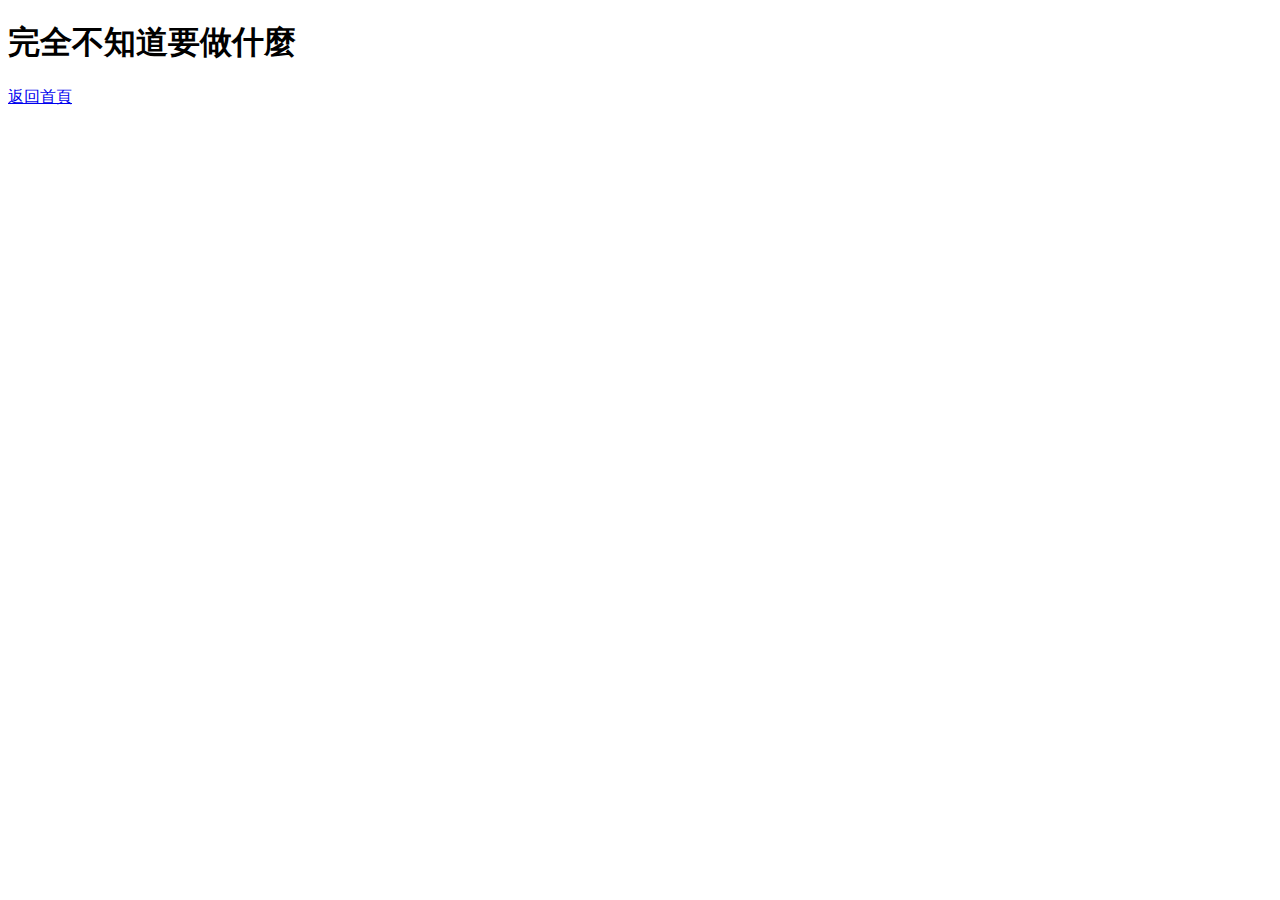
<file: aboutme.html>
<!DOCTYPE html>
<html lang="en">
<head>
    <meta charset="UTF-8">
    <meta http-equiv="X-UA-Compatible" content="IE=edge">
    <meta name="viewport" content="width=device-width, initial-scale=1.0">
    <title>Document</title>
</head>
<body>
    <h1>完全不知道要做什麼</h1>
    <a href="test.html">返回首頁</a>
</body>
</html>
</file>
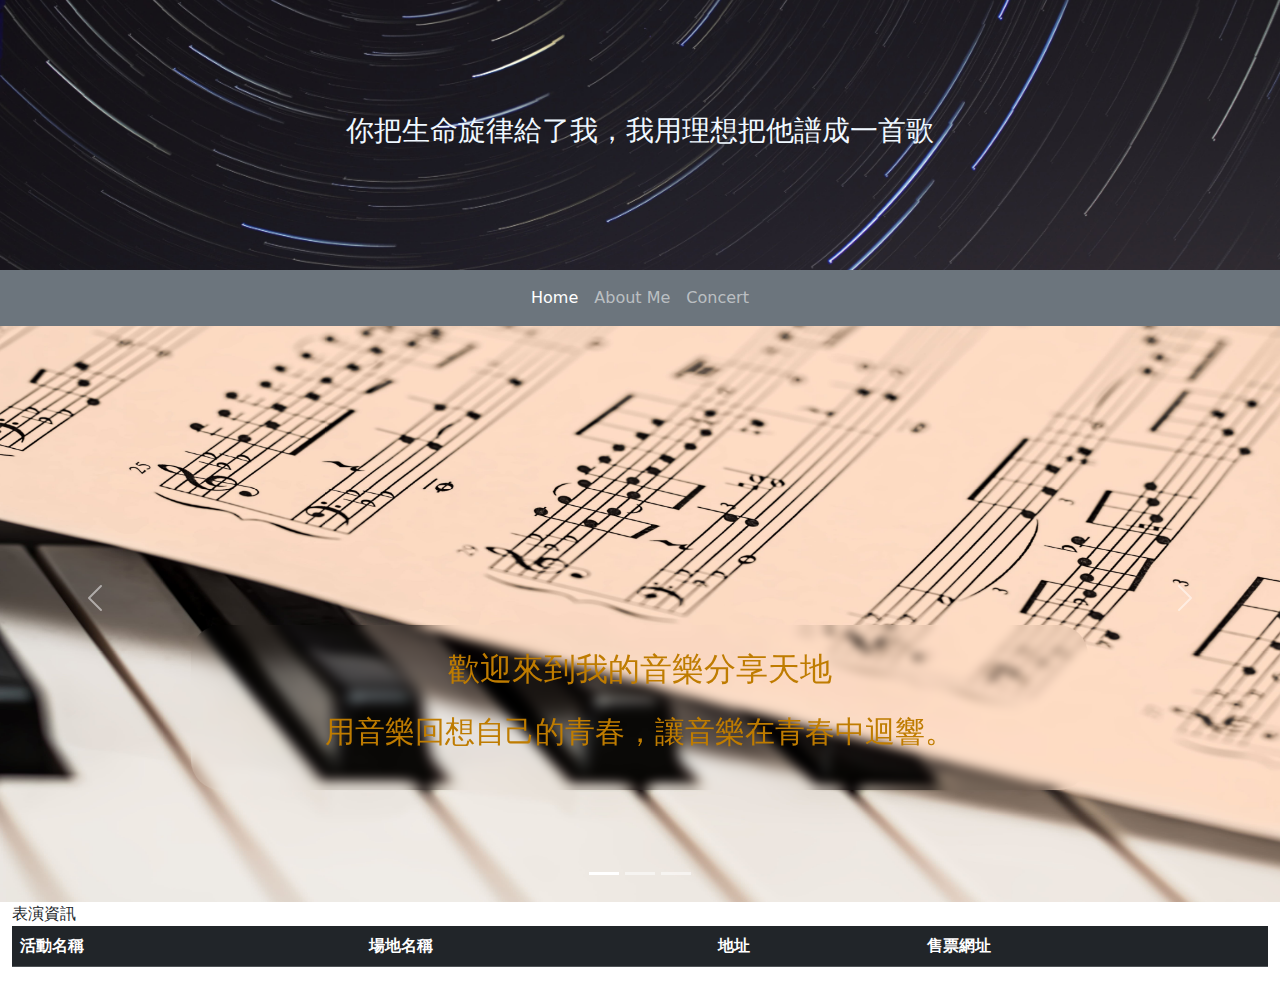
<file: Music.html>
<!DOCTYPE html>
<html lang="en">

<head>
    <meta charset="UTF-8">
    <meta http-equiv="X-UA-Compatible" content="IE=edge">
    <meta name="viewport" content="width=device-width, initial-scale=1.0">
    <!-- bootstrap -->
    <link href="https://cdn.jsdelivr.net/npm/bootstrap@5.2.1/dist/css/bootstrap.min.css" rel="stylesheet">
    <script src="https://cdn.jsdelivr.net/npm/bootstrap@5.2.1/dist/js/bootstrap.bundle.min.js"></script>
    <!-- jQuery -->
    <script src="https://cdnjs.cloudflare.com/ajax/libs/jquery/3.6.2/jquery.min.js"
        integrity="sha512-tWHlutFnuG0C6nQRlpvrEhE4QpkG1nn2MOUMWmUeRePl4e3Aki0VB6W1v3oLjFtd0hVOtRQ9PHpSfN6u6/QXkQ=="
        crossorigin="anonymous" referrerpolicy="no-referrer"></script>
    <!-- font-awesome -->
    <link rel="stylesheet" href="https://cdnjs.cloudflare.com/ajax/libs/font-awesome/6.2.1/css/all.min.css"
        integrity="sha512-MV7K8+y+gLIBoVD59lQIYicR65iaqukzvf/nwasF0nqhPay5w/9lJmVM2hMDcnK1OnMGCdVK+iQrJ7lzPJQd1w=="
        crossorigin="anonymous" referrerpolicy="no-referrer" />
    <!-- 自己的css -->
    <link rel="stylesheet" href="style.css">
    <title>傾聽人生</title>
</head>

<body>
    <!-- 導覽列 -->
    <div class="HomeTop container-fluid row align-items-center">
        <h3>
            <i class="fa-solid fa-music"></i>
            你把生命旋律給了我，我用理想把他譜成一首歌
            <i class="fa-solid fa-guitar"></i>
        </h3>
    </div>
    <nav class="navbar navbar-expand-lg bg-secondary navbar-dark NavList">
        <div class="container-fluid">
            <button class="navbar-toggler" type="button" data-bs-toggle="collapse" data-bs-target="#navbarNav"
                aria-controls="navbarNav" aria-expanded="false" aria-label="Toggle navigation">
                <span class="navbar-toggler-icon"></span>
            </button>
            <div class="collapse navbar-collapse justify-content-center" id="navbarNav">
                <ul class="navbar-nav">
                    <li class="nav-item">
                        <a class="nav-link active" aria-current="page" id="HomeBtn">Home</a>
                    </li>
                    <li class="nav-item">
                        <a class="nav-link" id="AboutMeBtn">About Me</a>
                    </li>
                    <li class="nav-item">
                        <a class="nav-link" id="ConcertBtn">Concert</a>
                    </li>
                </ul>
            </div>
        </div>
    </nav>
    <!-- Home頁面 -->
    <div class="container-fluid" id="HomeContent">
        <div id="carouselExampleCaptions" class="carousel slide carousel-fade HomePic" data-bs-ride="carousel">
            <!-- <div id="carouselExampleCaptions" class="carousel slide HomePic" data-bs-ride="false"> -->
            <div class="carousel-indicators slidebar">
                <button type="button" data-bs-target="#carouselExampleCaptions" data-bs-slide-to="0" class="active"
                    aria-current="true" aria-label="Slide 1"></button>
                <button type="button" data-bs-target="#carouselExampleCaptions" data-bs-slide-to="1"
                    aria-label="Slide 2"></button>
                <button type="button" data-bs-target="#carouselExampleCaptions" data-bs-slide-to="2"
                    aria-label="Slide 3"></button>
            </div>
            <div class="carousel-inner">
                <div class="carousel-item active" data-bs-interval="5000">
                    <img src="./image/pexels-pixabay-210764.jpg" style="height:65vh;" class="d-block w-100" alt="...">
                    <div class="carousel-caption HomePic1Text">
                        <p class="bigText">歡迎來到我的音樂分享天地</p>
                        <p>用音樂回想自己的青春，讓音樂在青春中迴響。</p>
                    </div>
                </div>
                <div class="carousel-item" data-bs-interval=5000">
                    <img src="./image/pexels-pixabay-433155.jpg" style="height:65vh;" class="d-block w-100" alt="...">
                    <div class="carousel-caption HomePic2Text">
                        <p class="bigText">不同時期的音樂收藏，彷彿日記般記錄著當時的情景</p>
                        <p>音樂是人類情感的主宰。</p>
                    </div>
                </div>
                <div class="carousel-item" data-bs-interval="5000">
                    <img src="./image//pexels-pixabay-355887.jpg" style="height:65vh;" class="d-block w-100" alt="...">
                    <div class="carousel-caption HomePic3Text">
                        <p class="bigText">邀請你一起聆聽我收藏的點點滴滴</p>
                        <p>跟上時代的節奏，演繹未來的韻律。</p>
                    </div>
                </div>
            </div>
            <button class="carousel-control-prev" type="button" data-bs-target="#carouselExampleCaptions"
                data-bs-slide="prev">
                <span class="carousel-control-prev-icon" aria-hidden="true"></span>
                <span class="visually-hidden">Previous</span>
            </button>
            <button class="carousel-control-next BtnNext" type="button" data-bs-target="#carouselExampleCaptions"
                data-bs-slide="next">
                <span class="carousel-control-next-icon" aria-hidden="true"></span>
                <span class="visually-hidden">Next</span>
            </button>
        </div>
    </div>
    <!-- Aboout Me頁面 -->
    <div class="container-fluid" id="AboutMeContent">
        <div class="row">
            <!-- 音樂導覽列 -->
            <nav id="navbar-example2" class="navbar px-3 mb-3 MusicShareBar col-8">
                <a class="navbar-brand mx-auto">音樂分享</a>
                <ul class="nav nav-pills mx-auto">
                    <li class="nav-item dropdown">
                        <a class="nav-link dropdown-toggle MusicShareText" data-bs-toggle="dropdown" href="#"
                            role="button" aria-expanded="false">我的收藏</a>
                        <ul class="dropdown-menu">
                            <li><a class="dropdown-item" href="#mymusic1">Harmonics</a></li>
                            <li><a class="dropdown-item" href="#mymusic2">Will</a></li>
                            <li><a class="dropdown-item" href="#mymusic3">Viator</a></li>
                            <li><a class="dropdown-item" href="#mymusic4">Lilium</a></li>
                            <li><a class="dropdown-item" href="#mymusic5">Rust</a></li>
                            <li><a class="dropdown-item" href="#mymusic6">toutou</a></li>
                        </ul>
                    </li>
                </ul>
            </nav>
            <!-- card元件第一列 -->
            <!-- about me 卡面 滿版 -->
            <div class="col-12" id="myself">
                <div class="card mb-3 mt-3 position-relative top-50 start-50 translate-middle"
                    style="max-width: 540px;">
                    <div class="row g-0">
                        <div class="col-md-4">
                            <img src="./image/piano.jpg" class="img-fluid rounded-start pianoimage" alt="...">
                        </div>
                        <div class="col-md-8">
                            <div class="card-body">
                                <h5 class="card-title">關於我</h5>
                                <p class="card-text">平時的興趣是閱讀輕小說與聽音樂，同時也會彈鋼琴作為休閒。</p>
                                <p class="card-text">對於音樂的接受度很廣，最喜歡以鋼琴及小提琴為伴奏基底的音樂。</p>
                                <p class="card-text">目前正在努力學習程式，喜歡一邊聆聽自己的音樂收藏一邊處理事情。</p>
                            </div>
                        </div>
                    </div>
                </div>
            </div>
            <div class="col-8" id="mymusic1">
                <div class="card mb-3 mt-3 position-relative top-50 start-50 translate-middle"
                    style="max-width: 540px;">
                    <div class="row g-0">
                        <div class="col-md-5">
                            <div class="card-body">
                                <h5 class="card-title">Harmonics</h5>
                                <p class="card-text">以豎琴為開頭，再來是主旋律的小提琴的加入給人一種，彷彿置身於異世界中展開一段冒險的感覺</p>
                                <p class="card-text">再加上管樂的襯托，彷彿微風輕拂過臉頰般舒適愜意。</p>
                            </div>
                        </div>
                        <div class="col-md-7">
                            <div class="ratio ratio-1x1">
                                <iframe class="rounded-end" src="https://www.youtube.com/embed/c0t1aCOFHWc"
                                    title="YouTube video player" frameborder="0"
                                    allow="accelerometer; autoplay; clipboard-write; encrypted-media; gyroscope; picture-in-picture"
                                    allowfullscreen>
                                </iframe>
                            </div>
                        </div>
                    </div>
                </div>
            </div>
        </div>
        <div class="row">
            <!-- card元件第二列 -->
            <!-- col-4 撐開版面排版-->
            <div class="col-4"></div>
            <div class="col-8" id="mymusic2">
                <div class="card mb-3 mt-3 position-relative top-50 start-50 translate-middle"
                    style="max-width: 540px;">
                    <div class="row g-0">
                        <div class="col-md-5">
                            <div class="card-body">
                                <h5 class="card-title">WILL</h5>
                                <p class="card-text">紫羅蘭永恆花園電影版</p>
                                <p class="card-text">感謝京都動畫為這世界帶來如此珍貴且優秀的作品</p>
                                <p class="card-text">謝謝你們</p>
                            </div>
                        </div>
                        <div class="col-md-7">
                            <div class="ratio ratio-1x1">
                                <div class="ratio ratio-1x1">
                                    <iframe class="rounded-end" width="560" height="315"
                                        src="https://www.youtube.com/embed/QJfXc0YZkT8" title="YouTube video player"
                                        frameborder="0"
                                        allow="accelerometer; autoplay; clipboard-write; encrypted-media; gyroscope; picture-in-picture; web-share"
                                        allowfullscreen></iframe>
                                </div>
                            </div>
                        </div>
                    </div>
                </div>
            </div>
        </div>
        <div class="row">
            <!-- card元件第三列 -->
            <div class="col-8" id="mymusic3">
                <div class="card mb-3 mt-3 position-relative top-50 start-50 translate-middle"
                    style="max-width: 540px;">
                    <div class="row g-0">
                        <div class="col-md-5">
                            <div class="card-body">
                                <h5 class="card-title">toutou</h5>
                                <h5 class="card-title">Viator</h5>
                                <p class="card-text">於離別之朝束起約定之花 主題曲</p>
                                <p class="card-text">溫馨感人的催淚電影</p>
                            </div>
                        </div>
                        <div class="col-md-7">
                            <div class="ratio ratio-1x1">
                                <iframe class="rounded-end" width="560" height="315"
                                    src="https://www.youtube.com/embed/HcaAPVqbqbA" title="YouTube video player"
                                    frameborder="0"
                                    allow="accelerometer; autoplay; clipboard-write; encrypted-media; gyroscope; picture-in-picture; web-share"
                                    allowfullscreen></iframe>
                            </div>
                        </div>
                    </div>
                </div>
            </div>
        </div>
        <div class="row">
            <!-- card元件第四列 -->
            <!-- col-4 撐開版面排版-->
            <div class="col-4"></div>
            <div class="col-8" id="mymusic4">
                <div class="card mb-3 mt-3 position-relative top-50 start-50 translate-middle"
                    style="max-width: 540px;">
                    <div class="row g-0">
                        <div class="col-md-5">
                            <div class="card-body">
                                <h5 class="card-title">Lilium</h5>
                                <p class="card-text">妖精的旋律OP</p>
                                <p class="card-text">致鬱系神作</p>
                            </div>
                        </div>
                        <div class="col-md-7">
                            <div class="ratio ratio-1x1">
                                <iframe class="rounded-end" width="560" height="315"
                                    src="https://www.youtube.com/embed/cZE5mFo0MGw" title="YouTube video player"
                                    frameborder="0"
                                    allow="accelerometer; autoplay; clipboard-write; encrypted-media; gyroscope; picture-in-picture; web-share"
                                    allowfullscreen></iframe>
                            </div>
                        </div>
                    </div>
                </div>
            </div>
        </div>
        <div class="row">
            <!-- card元件第五列 -->
            <div class="col-8" id="mymusic5">
                <div class="card mb-3 mt-3 position-relative top-50 start-50 translate-middle"
                    style="max-width: 540px;">
                    <div class="row g-0">
                        <div class="col-md-5">
                            <div class="card-body">
                                <h5 class="card-title">Rust</h5>
                                <p class="card-text">最後兩首Rust以及toutou</p>
                                <p class="card-text">有時我會在youtube上尋找以前上傳的音樂</p>
                            </div>
                        </div>
                        <div class="col-md-7">
                            <div class="ratio ratio-1x1">
                                <iframe class="rounded-end" width="560" height="315"
                                    src="https://www.youtube.com/embed/Jio_0vQCAZU" title="YouTube video player"
                                    frameborder="0"
                                    allow="accelerometer; autoplay; clipboard-write; encrypted-media; gyroscope; picture-in-picture; web-share"
                                    allowfullscreen></iframe>
                            </div>
                        </div>
                    </div>
                </div>
            </div>
        </div>
        <div class="row">
            <!-- card元件第六列 -->
            <!-- col-4 撐開版面排版-->
            <div class="col-4"></div>
            <div class="col-8" id="mymusic6">
                <div class="card mb-3 mt-3 position-relative top-50 start-50 translate-middle"
                    style="max-width: 540px;">
                    <div class="row g-0">
                        <div class="col-md-5">
                            <div class="card-body">
                                <h5 class="card-title">toutou</h5>
                                <p class="card-text">這就像尋找古董一樣，總會有不同驚喜</p>
                                <p class="card-text">謝謝你們耐心觀看</p>
                            </div>
                        </div>
                        <div class="col-md-7">
                            <div class="ratio ratio-1x1">
                                <iframe class="rounded-end" width="560" height="315"
                                    src="https://www.youtube.com/embed/ecy55dyL2Co" title="YouTube video player"
                                    frameborder="0"
                                    allow="accelerometer; autoplay; clipboard-write; encrypted-media; gyroscope; picture-in-picture; web-share"
                                    allowfullscreen></iframe>
                            </div>
                        </div>
                    </div>
                </div>
            </div>
        </div>
        <footer class="copyRight">此網站音樂僅供學習用途，並無營利之用。</footer>
        <a href="#" class="BackTop">
            <i class="fa-solid fa-chevron-up"></i>
        </a>
    </div>
    <!-- Concert頁面 -->
    <div class="container-fluid" id="ConcertContent">
        <div class="ConcertInfo">
            表演資訊
        </div>
        <table class="table table-dark table-striped table-hover ConcertTable">
            <thead>
                <tr>
                    <th scope="col">活動名稱</th>
                    <th scope="col">場地名稱</th>
                    <th scope="col">地址</th>
                    <th scope="col">售票網址</th>
                </tr>
            </thead>
            <tbody>
                <!-- <tr>
                <th></th>
                <td></td>
                <td></td>
                <td></td>
              </tr> -->
            </tbody>
        </table>
    </div>

    <script>
        $(function () {

            // Home 頁面淡入
            $('#HomeBtn').click(function () {
                $('#HomeBtn').css('color','yellow');
                $('#AboutMeBtn').css('color','');
                $('#ConcertBtn').css('color','');
                $('#AboutMeContent').hide();
                $('#ConcertContent').hide();
                $('#HomeContent').fadeIn(1000);
            });
            // Aboout Me 頁面淡入
            $('#AboutMeBtn').click(function () {
                $('#AboutMeBtn').css('color','yellow');
                $('#HomeBtn').css('color','');
                $('#ConcertBtn').css('color','');
                $('#HomeContent').hide();
                $('#ConcertContent').hide();
                $('#AboutMeContent').fadeIn(1000);
            });
            // Concert 頁面淡入
            $('#ConcertBtn').click(function () {
                $('#ConcertBtn').css('color','yellow');
                $('#HomeBtn').css('color','');
                $('#AboutMeBtn').css('color','');
                $('#HomeContent').hide();
                $('#AboutMeContent').hide();
                $('#ConcertContent').fadeIn(1000);
            });
            // Concert表格
            const tbody = $('tbody');
            $.ajax({
                type: "get",
                url: "./json/concert.json",
                data: "data",
                dataType: "json",
                success: function (concertData) {
                    let data = concertData;
                    console.log(data);
                    let TableConcent = '';
                    $.each(concertData, function (key, value) {
                        TableConcent += `<tr>
                                            <td>${value.title}</td>
                                            <td>${value.showInfo[0].locationName}</td>
                                            <td>${value.showInfo[0].location}</td>
                                            <td><a href='${value.webSales}' target='_blank'>售票連結</a></td>
                                        </tr>`
                    });
                    tbody.append(TableConcent);
                }
            })
        });
    </script>
</body>

</html>
</file>
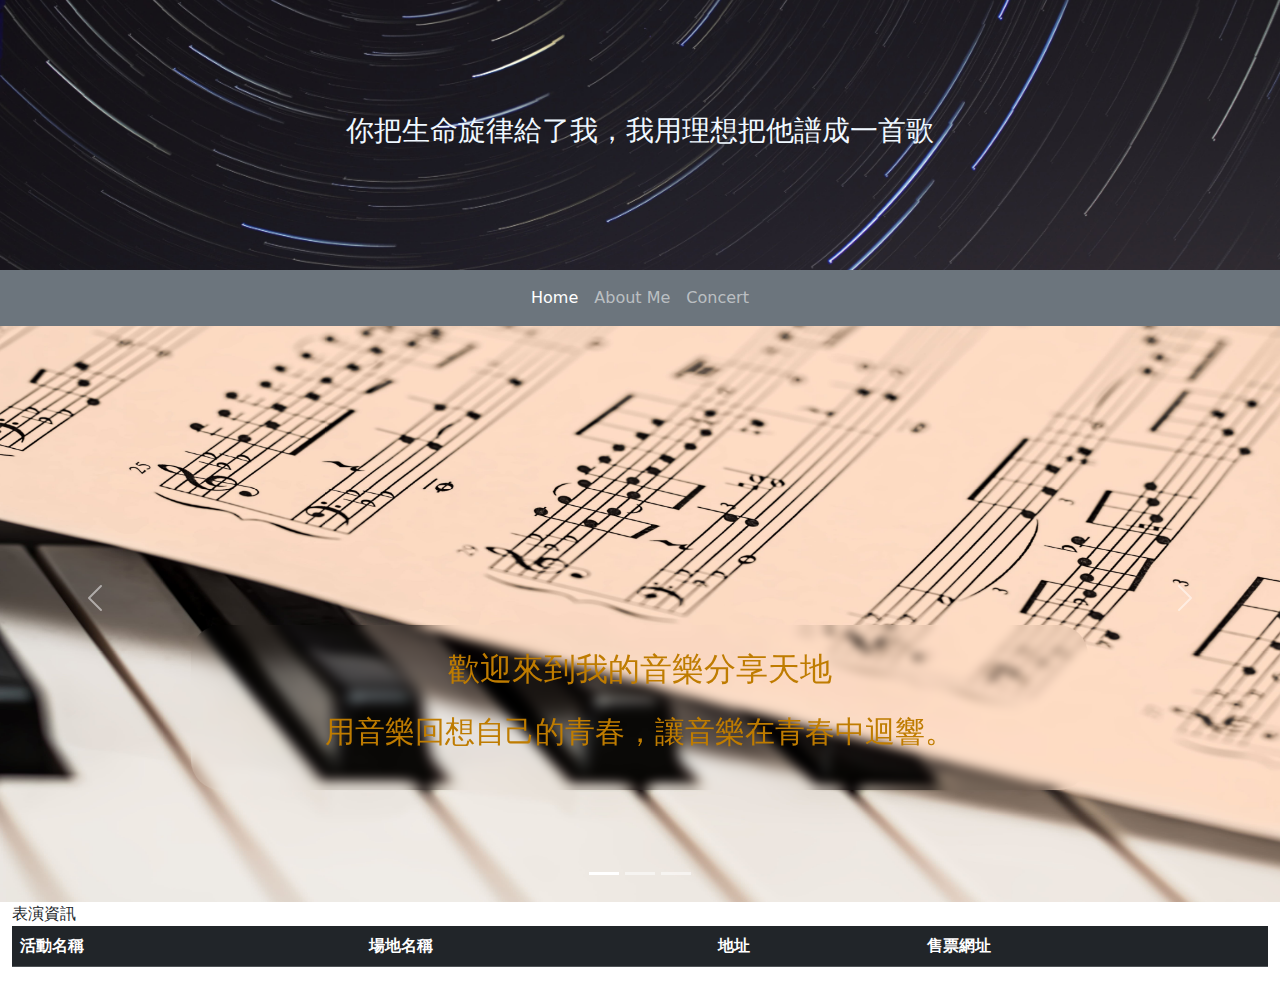
<file: test.html>
<!DOCTYPE html>
<html lang="en">

<head>
    <meta charset="UTF-8">
    <meta http-equiv="X-UA-Compatible" content="IE=edge">
    <meta name="viewport" content="width=device-width, initial-scale=1.0">
    <!-- bootstrap -->
    <link href="https://cdn.jsdelivr.net/npm/bootstrap@5.2.1/dist/css/bootstrap.min.css" rel="stylesheet">
    <script src="https://cdn.jsdelivr.net/npm/bootstrap@5.2.1/dist/js/bootstrap.bundle.min.js"></script>
    <!-- jQuery -->
    <script src="https://cdnjs.cloudflare.com/ajax/libs/jquery/3.6.2/jquery.min.js"
        integrity="sha512-tWHlutFnuG0C6nQRlpvrEhE4QpkG1nn2MOUMWmUeRePl4e3Aki0VB6W1v3oLjFtd0hVOtRQ9PHpSfN6u6/QXkQ=="
        crossorigin="anonymous" referrerpolicy="no-referrer"></script>
    <!-- font-awesome -->
    <link rel="stylesheet" href="https://cdnjs.cloudflare.com/ajax/libs/font-awesome/6.2.1/css/all.min.css"
        integrity="sha512-MV7K8+y+gLIBoVD59lQIYicR65iaqukzvf/nwasF0nqhPay5w/9lJmVM2hMDcnK1OnMGCdVK+iQrJ7lzPJQd1w=="
        crossorigin="anonymous" referrerpolicy="no-referrer" />
    <!-- 自己的css -->
    <link rel="stylesheet" href="style.css">
    <title>傾聽人生</title>
</head>

<body>
    <!-- 導覽列 -->
    <div class="HomeTop container-fluid row align-items-center">
        <h3>
            <i class="fa-solid fa-music"></i>
            你把生命旋律給了我，我用理想把他譜成一首歌
            <i class="fa-solid fa-guitar"></i>
        </h3>
    </div>
    <nav class="navbar navbar-expand-lg bg-secondary navbar-dark NavList">
        <div class="container-fluid">
            <button class="navbar-toggler" type="button" data-bs-toggle="collapse" data-bs-target="#navbarNav"
                aria-controls="navbarNav" aria-expanded="false" aria-label="Toggle navigation">
                <span class="navbar-toggler-icon"></span>
            </button>
            <div class="collapse navbar-collapse justify-content-center" id="navbarNav">
                <ul class="navbar-nav">
                    <li class="nav-item">
                        <a class="nav-link active" aria-current="page" id="HomeBtn">Home</a>
                    </li>
                    <li class="nav-item">
                        <a class="nav-link" id="AboutMeBtn">About Me</a>
                    </li>
                    <li class="nav-item">
                        <a class="nav-link" id="ConcertBtn">Concert</a>
                    </li>
                </ul>
            </div>
        </div>
    </nav>
    <!-- Home頁面 -->
    <div class="container-fluid" id="HomeContent">
        <div id="carouselExampleCaptions" class="carousel slide carousel-fade HomePic" data-bs-ride="carousel">
            <!-- <div id="carouselExampleCaptions" class="carousel slide HomePic" data-bs-ride="false"> -->
            <div class="carousel-indicators slidebar">
                <button type="button" data-bs-target="#carouselExampleCaptions" data-bs-slide-to="0" class="active"
                    aria-current="true" aria-label="Slide 1"></button>
                <button type="button" data-bs-target="#carouselExampleCaptions" data-bs-slide-to="1"
                    aria-label="Slide 2"></button>
                <button type="button" data-bs-target="#carouselExampleCaptions" data-bs-slide-to="2"
                    aria-label="Slide 3"></button>
            </div>
            <div class="carousel-inner">
                <div class="carousel-item active" data-bs-interval="5000">
                    <img src="./image/pexels-pixabay-210764.jpg" style="height:65vh;" class="d-block w-100" alt="...">
                    <div class="carousel-caption HomePic1Text">
                        <p class="bigText">歡迎來到我的音樂分享天地</p>
                        <p>用音樂回想自己的青春，讓音樂在青春中迴響。</p>
                    </div>
                </div>
                <div class="carousel-item" data-bs-interval=5000">
                    <img src="./image/pexels-pixabay-433155.jpg" style="height:65vh;" class="d-block w-100" alt="...">
                    <div class="carousel-caption HomePic2Text">
                        <p class="bigText">不同時期的音樂收藏，彷彿日記般記錄著當時的情景</p>
                        <p>音樂是人類情感的主宰。</p>
                    </div>
                </div>
                <div class="carousel-item" data-bs-interval="5000">
                    <img src="./image//pexels-pixabay-355887.jpg" style="height:65vh;" class="d-block w-100" alt="...">
                    <div class="carousel-caption HomePic3Text">
                        <p class="bigText">邀請你一起聆聽我收藏的點點滴滴</p>
                        <p>跟上時代的節奏，演繹未來的韻律。</p>
                    </div>
                </div>
            </div>
            <button class="carousel-control-prev" type="button" data-bs-target="#carouselExampleCaptions"
                data-bs-slide="prev">
                <span class="carousel-control-prev-icon" aria-hidden="true"></span>
                <span class="visually-hidden">Previous</span>
            </button>
            <button class="carousel-control-next BtnNext" type="button" data-bs-target="#carouselExampleCaptions"
                data-bs-slide="next">
                <span class="carousel-control-next-icon" aria-hidden="true"></span>
                <span class="visually-hidden">Next</span>
            </button>
        </div>
    </div>
    <!-- Aboout Me頁面 -->
    <div class="container-fluid" id="AboutMeContent">
        <div class="row">
            <!-- 音樂導覽列 -->
            <nav id="navbar-example2" class="navbar px-3 mb-3 MusicShareBar col-8">
                <a class="navbar-brand mx-auto">音樂分享</a>
                <ul class="nav nav-pills mx-auto">
                    <li class="nav-item dropdown">
                        <a class="nav-link dropdown-toggle MusicShareText" data-bs-toggle="dropdown" href="#"
                            role="button" aria-expanded="false">我的收藏</a>
                        <ul class="dropdown-menu">
                            <li><a class="dropdown-item" href="#mymusic1">Harmonics</a></li>
                            <li><a class="dropdown-item" href="#mymusic2">Will</a></li>
                            <li><a class="dropdown-item" href="#mymusic3">Viator</a></li>
                            <li><a class="dropdown-item" href="#mymusic4">Lilium</a></li>
                            <li><a class="dropdown-item" href="#mymusic5">Rust</a></li>
                            <li><a class="dropdown-item" href="#mymusic6">toutou</a></li>
                        </ul>
                    </li>
                </ul>
            </nav>
            <!-- card元件第一列 -->
            <!-- about me 卡面 滿版 -->
            <div class="col-12" id="myself">
                <div class="card mb-3 mt-3 position-relative top-50 start-50 translate-middle"
                    style="max-width: 540px;">
                    <div class="row g-0">
                        <div class="col-md-4">
                            <img src="./image/piano.jpg" class="img-fluid rounded-start pianoimage" alt="...">
                        </div>
                        <div class="col-md-8">
                            <div class="card-body">
                                <h5 class="card-title">關於我</h5>
                                <p class="card-text">平時的興趣是閱讀輕小說與聽音樂，同時也會彈鋼琴作為休閒。</p>
                                <p class="card-text">對於音樂的接受度很廣，最喜歡以鋼琴及小提琴為伴奏基底的音樂。</p>
                                <p class="card-text">目前正在努力學習程式，喜歡一邊聆聽自己的音樂收藏一邊處理事情。</p>
                            </div>
                        </div>
                    </div>
                </div>
            </div>
            <div class="col-8" id="mymusic1">
                <div class="card mb-3 mt-3 position-relative top-50 start-50 translate-middle"
                    style="max-width: 540px;">
                    <div class="row g-0">
                        <div class="col-md-5">
                            <div class="card-body">
                                <h5 class="card-title">Harmonics</h5>
                                <p class="card-text">以豎琴為開頭，再來是主旋律的小提琴的加入給人一種，彷彿置身於異世界中展開一段冒險的感覺</p>
                                <p class="card-text">再加上管樂的襯托，彷彿微風輕拂過臉頰般舒適愜意。</p>
                            </div>
                        </div>
                        <div class="col-md-7">
                            <div class="ratio ratio-1x1">
                                <iframe class="rounded-end" src="https://www.youtube.com/embed/c0t1aCOFHWc"
                                    title="YouTube video player" frameborder="0"
                                    allow="accelerometer; autoplay; clipboard-write; encrypted-media; gyroscope; picture-in-picture"
                                    allowfullscreen>
                                </iframe>
                            </div>
                        </div>
                    </div>
                </div>
            </div>
        </div>
        <div class="row">
            <!-- card元件第二列 -->
            <!-- col-4 撐開版面排版-->
            <div class="col-4"></div>
            <div class="col-8" id="mymusic2">
                <div class="card mb-3 mt-3 position-relative top-50 start-50 translate-middle"
                    style="max-width: 540px;">
                    <div class="row g-0">
                        <div class="col-md-5">
                            <div class="card-body">
                                <h5 class="card-title">WILL</h5>
                                <p class="card-text">紫羅蘭永恆花園電影版</p>
                                <p class="card-text">感謝京都動畫為這世界帶來如此珍貴且優秀的作品</p>
                                <p class="card-text">謝謝你們</p>
                            </div>
                        </div>
                        <div class="col-md-7">
                            <div class="ratio ratio-1x1">
                                <div class="ratio ratio-1x1">
                                    <iframe class="rounded-end" width="560" height="315"
                                        src="https://www.youtube.com/embed/QJfXc0YZkT8" title="YouTube video player"
                                        frameborder="0"
                                        allow="accelerometer; autoplay; clipboard-write; encrypted-media; gyroscope; picture-in-picture; web-share"
                                        allowfullscreen></iframe>
                                </div>
                            </div>
                        </div>
                    </div>
                </div>
            </div>
        </div>
        <div class="row">
            <!-- card元件第三列 -->
            <div class="col-8" id="mymusic3">
                <div class="card mb-3 mt-3 position-relative top-50 start-50 translate-middle"
                    style="max-width: 540px;">
                    <div class="row g-0">
                        <div class="col-md-5">
                            <div class="card-body">
                                <h5 class="card-title">toutou</h5>
                                <h5 class="card-title">Viator</h5>
                                <p class="card-text">於離別之朝束起約定之花 主題曲</p>
                                <p class="card-text">溫馨感人的催淚電影</p>
                            </div>
                        </div>
                        <div class="col-md-7">
                            <div class="ratio ratio-1x1">
                                <iframe class="rounded-end" width="560" height="315"
                                    src="https://www.youtube.com/embed/HcaAPVqbqbA" title="YouTube video player"
                                    frameborder="0"
                                    allow="accelerometer; autoplay; clipboard-write; encrypted-media; gyroscope; picture-in-picture; web-share"
                                    allowfullscreen></iframe>
                            </div>
                        </div>
                    </div>
                </div>
            </div>
        </div>
        <div class="row">
            <!-- card元件第四列 -->
            <!-- col-4 撐開版面排版-->
            <div class="col-4"></div>
            <div class="col-8" id="mymusic4">
                <div class="card mb-3 mt-3 position-relative top-50 start-50 translate-middle"
                    style="max-width: 540px;">
                    <div class="row g-0">
                        <div class="col-md-5">
                            <div class="card-body">
                                <h5 class="card-title">Lilium</h5>
                                <p class="card-text">妖精的旋律OP</p>
                                <p class="card-text">致鬱系神作</p>
                            </div>
                        </div>
                        <div class="col-md-7">
                            <div class="ratio ratio-1x1">
                                <iframe class="rounded-end" width="560" height="315"
                                    src="https://www.youtube.com/embed/cZE5mFo0MGw" title="YouTube video player"
                                    frameborder="0"
                                    allow="accelerometer; autoplay; clipboard-write; encrypted-media; gyroscope; picture-in-picture; web-share"
                                    allowfullscreen></iframe>
                            </div>
                        </div>
                    </div>
                </div>
            </div>
        </div>
        <div class="row">
            <!-- card元件第五列 -->
            <div class="col-8" id="mymusic5">
                <div class="card mb-3 mt-3 position-relative top-50 start-50 translate-middle"
                    style="max-width: 540px;">
                    <div class="row g-0">
                        <div class="col-md-5">
                            <div class="card-body">
                                <h5 class="card-title">Rust</h5>
                                <p class="card-text">最後兩首Rust以及toutou</p>
                                <p class="card-text">有時我會在youtube上尋找以前上傳的音樂</p>
                            </div>
                        </div>
                        <div class="col-md-7">
                            <div class="ratio ratio-1x1">
                                <iframe class="rounded-end" width="560" height="315"
                                    src="https://www.youtube.com/embed/Jio_0vQCAZU" title="YouTube video player"
                                    frameborder="0"
                                    allow="accelerometer; autoplay; clipboard-write; encrypted-media; gyroscope; picture-in-picture; web-share"
                                    allowfullscreen></iframe>
                            </div>
                        </div>
                    </div>
                </div>
            </div>
        </div>
        <div class="row">
            <!-- card元件第六列 -->
            <!-- col-4 撐開版面排版-->
            <div class="col-4"></div>
            <div class="col-8" id="mymusic6">
                <div class="card mb-3 mt-3 position-relative top-50 start-50 translate-middle"
                    style="max-width: 540px;">
                    <div class="row g-0">
                        <div class="col-md-5">
                            <div class="card-body">
                                <h5 class="card-title">toutou</h5>
                                <p class="card-text">這就像尋找古董一樣，總會有不同驚喜</p>
                                <p class="card-text">謝謝你們耐心觀看</p>
                            </div>
                        </div>
                        <div class="col-md-7">
                            <div class="ratio ratio-1x1">
                                <iframe class="rounded-end" width="560" height="315"
                                    src="https://www.youtube.com/embed/ecy55dyL2Co" title="YouTube video player"
                                    frameborder="0"
                                    allow="accelerometer; autoplay; clipboard-write; encrypted-media; gyroscope; picture-in-picture; web-share"
                                    allowfullscreen></iframe>
                            </div>
                        </div>
                    </div>
                </div>
            </div>
        </div>
        <footer class="copyRight">此網站音樂僅供學習用途，並無營利之用。</footer>
        <a href="#" class="BackTop">
            <i class="fa-solid fa-chevron-up"></i>
        </a>
    </div>
    <!-- Concert頁面 -->
    <div class="container-fluid" id="ConcertContent">
        <div class="ConcertInfo">
            表演資訊
        </div>
        <table class="table table-dark table-striped table-hover ConcertTable">
            <thead>
                <tr>
                    <th scope="col">活動名稱</th>
                    <th scope="col">場地名稱</th>
                    <th scope="col">地址</th>
                    <th scope="col">售票網址</th>
                </tr>
            </thead>
            <tbody>
                <!-- <tr>
                <th></th>
                <td></td>
                <td></td>
                <td></td>
              </tr> -->
            </tbody>
        </table>
    </div>

    <script>
        $(function () {

            // Home 頁面淡入
            $('#HomeBtn').click(function () {
                $('#AboutMeContent').hide();
                $('#ConcertContent').hide();
                $('#HomeContent').fadeIn(1000);
            });
            // Aboout Me 頁面淡入
            $('#AboutMeBtn').click(function () {
                $('#HomeContent').hide();
                $('#ConcertContent').hide();
                $('#AboutMeContent').fadeIn(1000);
            });
            // Concert 頁面淡入
            $('#ConcertBtn').click(function () {
                $('#HomeContent').hide();
                $('#AboutMeContent').hide();
                $('#ConcertContent').fadeIn(1000);
            });
            // Concert表格
            const tbody = $('tbody');
            $.ajax({
                type: "get",
                url: "./json/concert.json",
                data: "data",
                dataType: "json",
                success: function (concertData) {
                    let data = concertData;
                    console.log(data);
                    let TableConcent = '';
                    $.each(concertData, function (key, value) {
                        TableConcent += `<tr>
                                            <td>${value.title}</td>
                                            <td>${value.showInfo[0].locationName}</td>
                                            <td>${value.showInfo[0].location}</td>
                                            <td><a href='${value.webSales}' target='_blank'>售票連結</a></td>
                                        </tr>`
                    });
                    tbody.append(TableConcent);
                }
            })
        });
    </script>
</body>

</html>
</file>
<file: style.css>
body {
    overflow-x: hidden;  
}

/* 首頁內容 */
h3 {
    text-align: center;
}

.HomeTop {
    width: 100vw;
    height: 30vh;
    background-image: url("./image/pexels-jakub-novacek-924824.jpg");
    background-repeat: no-repeat;
    background-size: cover;
    background-position: center;
    margin: auto;
    color: aliceblue;
}


#HomeBtn:hover {
    cursor: pointer;
    color: yellow;
}

#HomeContent {
    width: 100vw;
    height: 64vh;
    overflow: hidden;
}

.bigText {
    font-size: 2rem;
}

.HomePic1Text {
    color: rgb(191, 124, 0);
    border-radius: 30px;
    backdrop-filter: blur(5px);
    bottom: 120px;
    font-size: 30px;
}

.HomePic2Text {
    border-radius: 30px;
    backdrop-filter: blur(5px);
    bottom: 120px;
    font-size: 30px;
}

.HomePic3Text {
    backdrop-filter: blur(5px);
    border-radius: 30px;
    bottom: 120px;
    font-size: 30px;
}

.slidebar {
    position: relative;
    top: 64vh;
}

.HomePic {
    margin-top: -40px;
    margin-left: -13px;
    margin-right: -13px;
}



/* 關於我內容 */
#AboutMeBtn:hover {
    cursor: pointer;
    color: yellow;
}

#AboutMeContent {
    /* display: none;
    background-image: url("./image/pexels-daniel-spase-734918.jpg"); 
    background-size: 100vw 100%;
    background-repeat: no-repeat; */
    display: none;
    position: relative;
}

#A{
    position: absolute;
    z-index: -1;
    top: 0;
    left: 0;
    right: 0;
    bottom: 0;
    background-color: #e5a840;
    background-repeat:no-repeat;
}

.pianoimage {
    width: 100%;
    height: 100%;
    object-fit: cover;
}

.MusicShareBar {
    background-color: #57E693;
    border-radius: 10px;
    font-weight: bold;
    margin: 0 auto;
}

.MusicShareText {
    color: rgb(59, 119, 148);
    font-weight: bold;
}

.copyRight {
    position: fixed;
    bottom: 0;
    left: 0;
    right: 0;
    margin: auto;
    width: 50%;
    text-align: center;
    backdrop-filter: blur(10px);
    color: black;
    font-size: 30px;
}

.BackTop {
    font-size: 50px;
    position: fixed;
    bottom: 30px;
    right: 60px;
}
</file>
